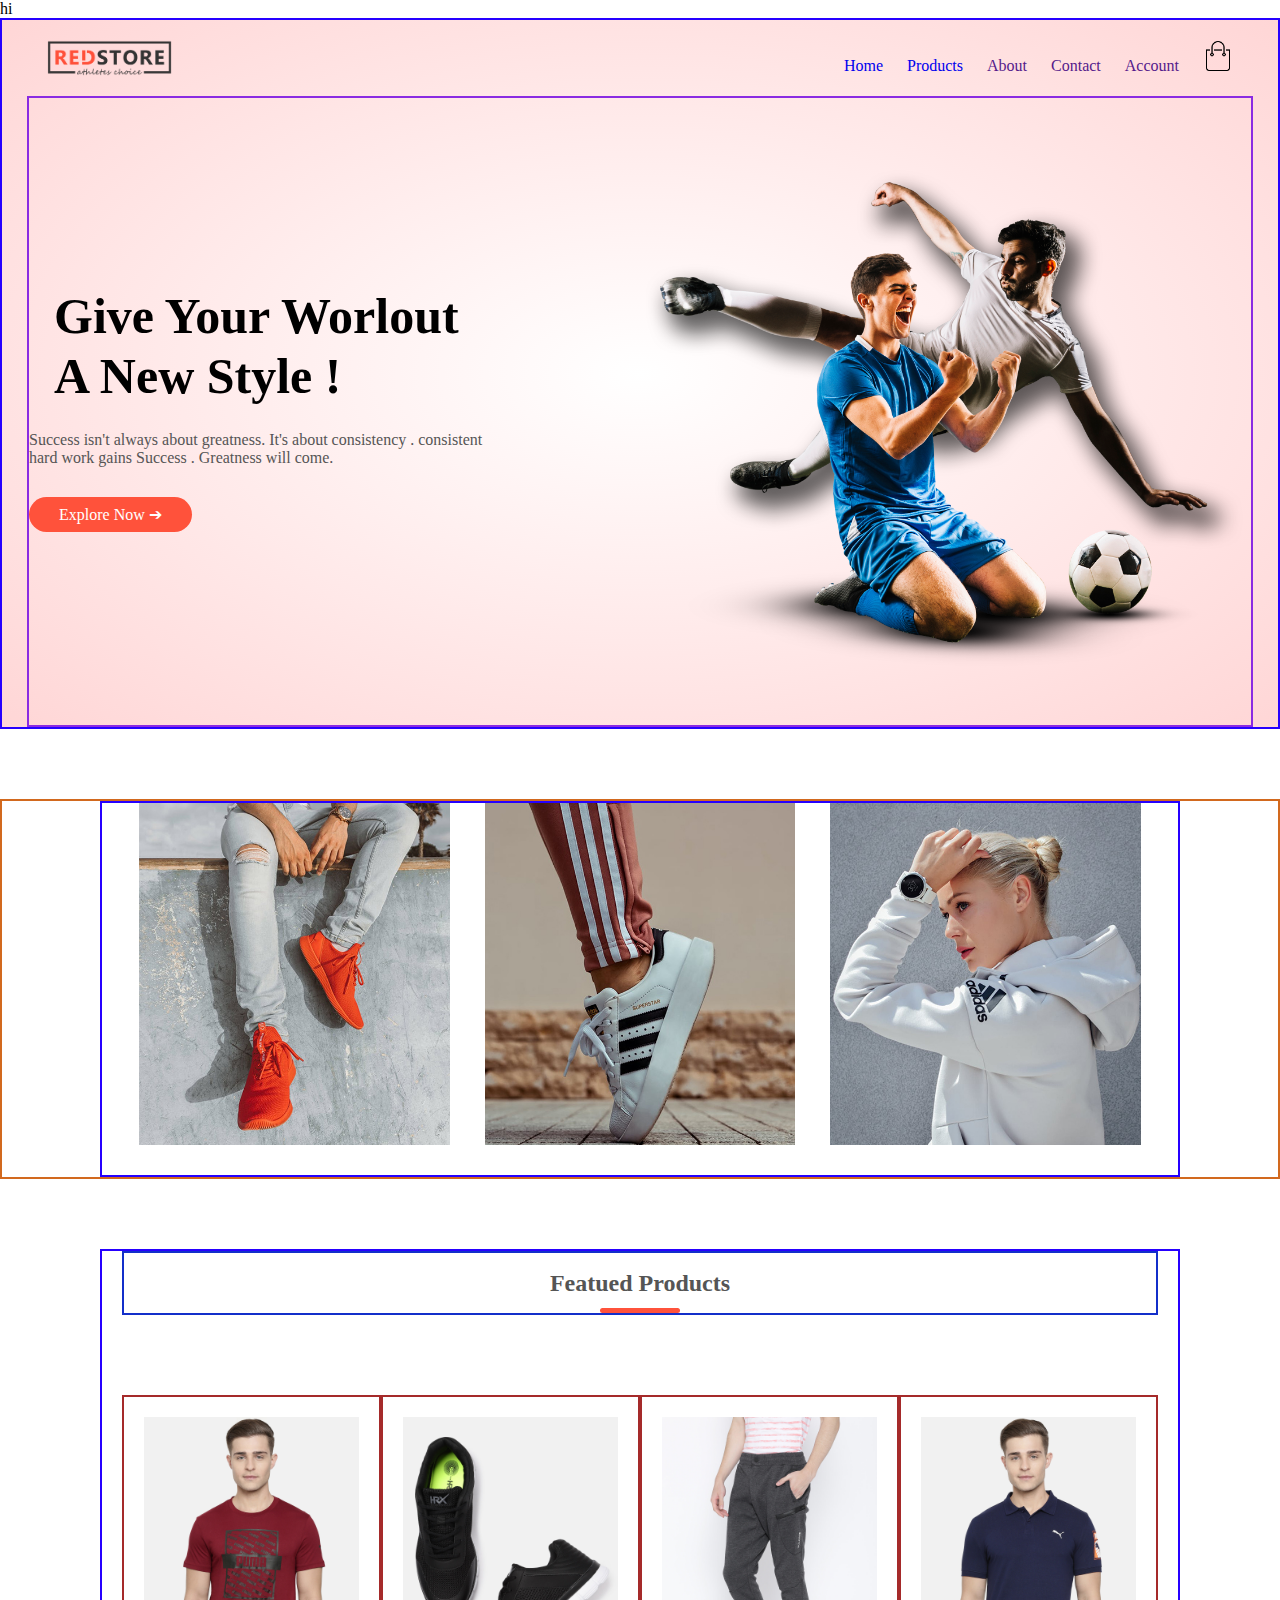
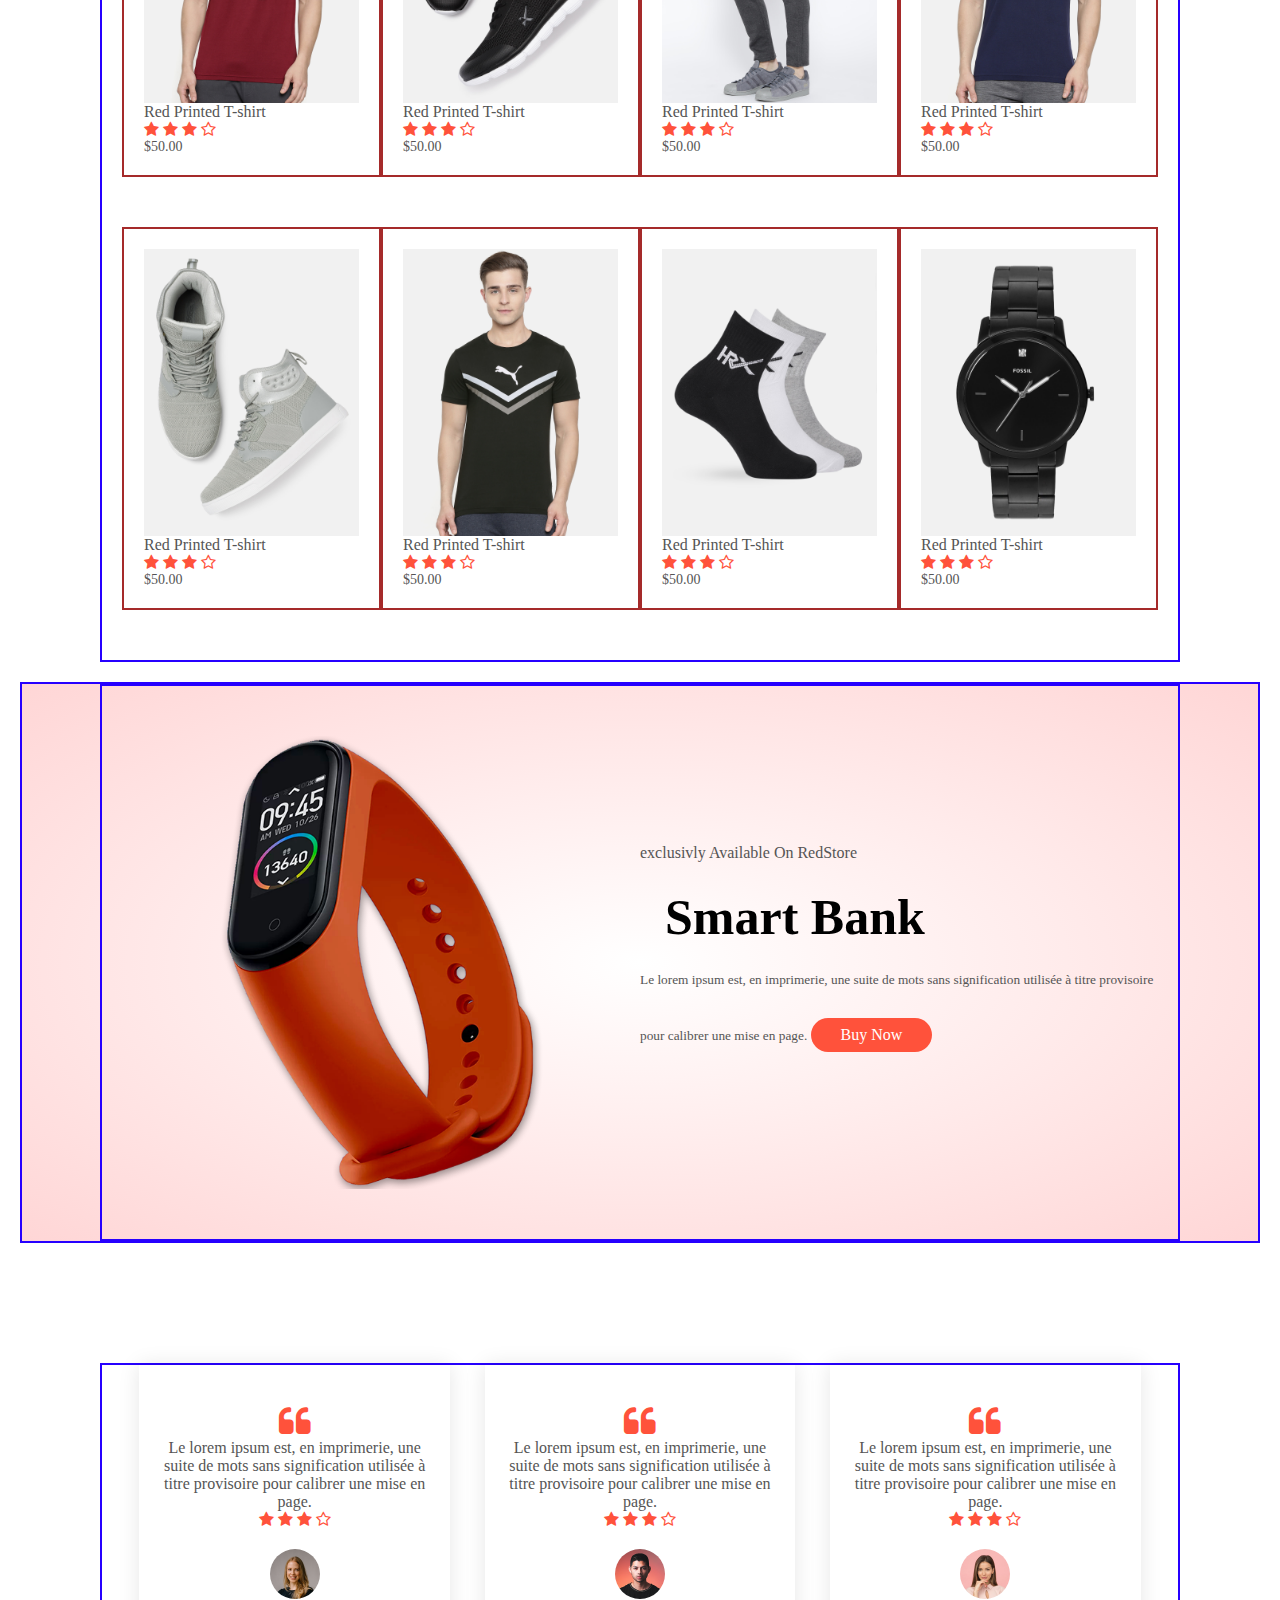
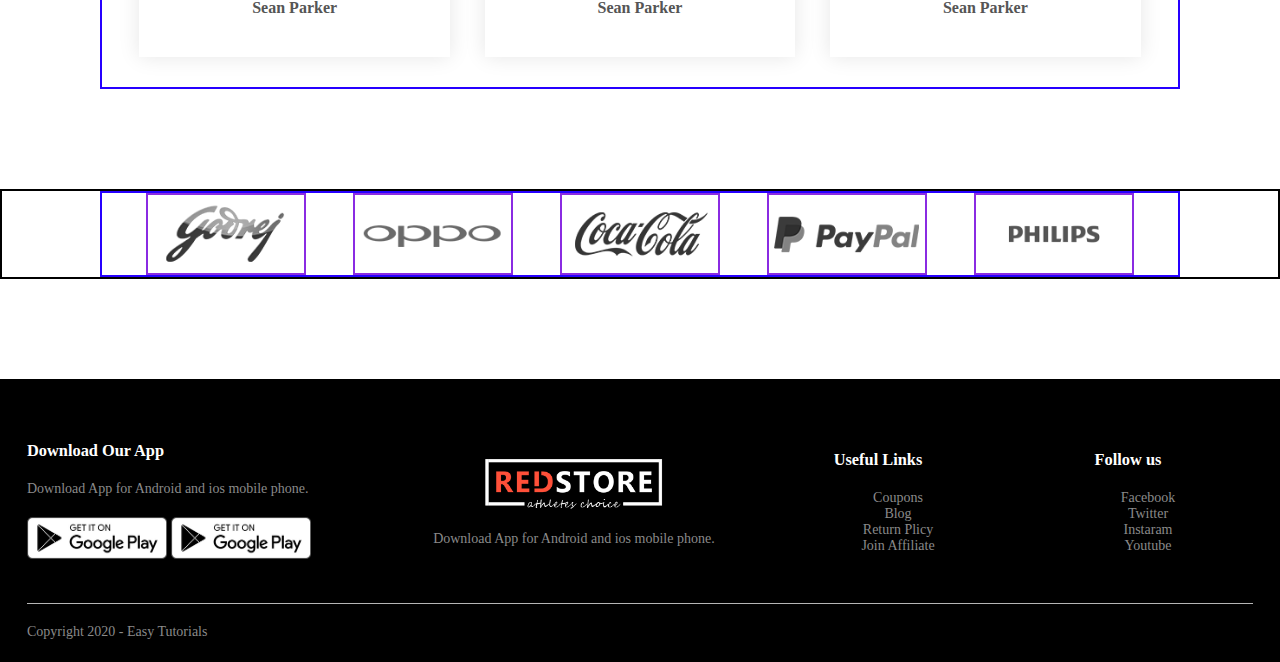
<file: index.html>
<html lang="en">
hi
<head>
    <meta charset="UTF-8">
    <title>RedStore | Ecommerce Website Design</title>
    <link rel="stylesheet" href="style.css">
    <link href="https://fonts.googleapis.com/css2?family=Work+Sans:ital@1&display=swap" rel="stylesheet"></head>
    <link rel="stylesheet" href="https://stackpath.bootstrapcdn.com/font-awesome/4.7.0/css/font-awesome.min.css">
<body>
    <header class="header">
        <div class="container">
            <div class="navbar">
                <div class="logo">
                    <img src="images/logo.png"  width="125px" alt="">
                </div>
                <nav>
                    <ul id="MenuItems">
                        <li><a href="index.html">Home</a></li>
                        <li><a href="products.html">Products</a></li>
                        <li><a href="">About</a></li>
                        <li><a href="">Contact</a></li>
                        <li><a href="">Account</a></li>
                    </ul>
                    <img src="images/cart.png" width="30px" height="30px" alt="">
                    <img src="images/menu.png" class="menu-icon" onclick="menutoggle()">

                </nav>
            </div>
            <div class="row">
                <div class="col-2">
                    <h1>Give Your Worlout <br> A New Style !</h1>
                    <p>Success isn't always about greatness. It's about consistency . 
                        consistent <br>hard work gains Success . Greatness will come.
                    </p>
                    <a href="" class="btn">Explore Now &#10132;</a>
                </div>
                <div class="col-2">
                    <img src="images/image1.png" alt="">
                </div>
            </div>
        </div>
    </header>

    <!------------  Featured Categorries --------------->
    <div class="categories">
        <div class="small-container">
            <div class="row">
                <div class="col-3">
                    <img src="images/category-1.jpg" alt="">
                </div>
                <div class="col-3">
                    <img src="images/category-2.jpg" alt="">
                </div>
                <div class="col-3">
                    <img src="images/category-3.jpg" alt="">
                </div>
            </div>
        </div>
    </div>

    <!------------  Featured Products --------------->
    <div class="small-container">
        <h2 class="title">Featued Products</h2>
        <div class="row">
            <div class="col-4">
                <img src="images/product-1.jpg" alt="">
                <h4>Red Printed T-shirt</h4>
                <div class="rating">
                    <i class="fa fa-star" aria-hidden="true"></i>                   
                    <i class="fa fa-star" aria-hidden="true"></i>
                    <i class="fa fa-star" aria-hidden="true"></i>
                    <i class="fa fa-star-o" aria-hidden="true"></i>

                </div>
                <p>$50.00</p>
            </div>
            <div class="col-4">
                <img src="images/product-2.jpg" alt="">
                <h4>Red Printed T-shirt</h4>
                <div class="rating">
                    <i class="fa fa-star" aria-hidden="true"></i>                   
                    <i class="fa fa-star" aria-hidden="true"></i>
                    <i class="fa fa-star" aria-hidden="true"></i>
                    <i class="fa fa-star-o" aria-hidden="true"></i>
                </div>
                <p>$50.00</p>

            </div>
            <div class="col-4">
                <img src="images/product-3.jpg" alt="">
                <h4>Red Printed T-shirt</h4>
                <div class="rating">
                    <i class="fa fa-star" aria-hidden="true"></i>                   
                    <i class="fa fa-star" aria-hidden="true"></i>
                    <i class="fa fa-star" aria-hidden="true"></i>
                    <i class="fa fa-star-o" aria-hidden="true"></i>
                </div>
                <p>$50.00</p>
            </div>
            <div class="col-4">
                <img src="images/product-4.jpg" alt="">
                <h4>Red Printed T-shirt</h4>
                <div class="rating">
                    <i class="fa fa-star" aria-hidden="true"></i>                   
                    <i class="fa fa-star" aria-hidden="true"></i>
                    <i class="fa fa-star" aria-hidden="true"></i>
                    <i class="fa fa-star-o" aria-hidden="true"></i>
                </div>
                <p>$50.00</p>
            </div>
        </div>
        <div class="row">
            <div class="col-4">
                <img src="images/product-5.jpg" alt="">
                <h4>Red Printed T-shirt</h4>
                <div class="rating">
                    <i class="fa fa-star" aria-hidden="true"></i>                   
                    <i class="fa fa-star" aria-hidden="true"></i>
                    <i class="fa fa-star" aria-hidden="true"></i>
                    <i class="fa fa-star-o" aria-hidden="true"></i>

                </div>
                <p>$50.00</p>
            </div>
            <div class="col-4">
                <img src="images/product-6.jpg" alt="">
                <h4>Red Printed T-shirt</h4>
                <div class="rating">
                    <i class="fa fa-star" aria-hidden="true"></i>                   
                    <i class="fa fa-star" aria-hidden="true"></i>
                    <i class="fa fa-star" aria-hidden="true"></i>
                    <i class="fa fa-star-o" aria-hidden="true"></i>
                </div>
                <p>$50.00</p>

            </div>
            <div class="col-4">
                <img src="images/product-7.jpg" alt="">
                <h4>Red Printed T-shirt</h4>
                <div class="rating">
                    <i class="fa fa-star" aria-hidden="true"></i>                   
                    <i class="fa fa-star" aria-hidden="true"></i>
                    <i class="fa fa-star" aria-hidden="true"></i>
                    <i class="fa fa-star-o" aria-hidden="true"></i>
                </div>
                <p>$50.00</p>
            </div>
            <div class="col-4">
                <img src="images/product-8.jpg" alt="">
                <h4>Red Printed T-shirt</h4>
                <div class="rating">
                    <i class="fa fa-star" aria-hidden="true"></i>                   
                    <i class="fa fa-star" aria-hidden="true"></i>
                    <i class="fa fa-star" aria-hidden="true"></i>
                    <i class="fa fa-star-o" aria-hidden="true"></i>
                </div>
                <p>$50.00</p>
            </div>
        </div>
    </div>

    <!-----------  offer  ---------->
    <div class="offer">
        <div class="small-container">
            <div class="row">
                <div class="col-2">
                    <img src="images/exclusive.png" class="offer-img" alt="">
                </div>
                <div class="col-2">
                    <p>exclusivly Available On RedStore</p>
                    <h1>Smart Bank</h1>
                      <small>
                        Le lorem ipsum est, en imprimerie,
                        une suite de mots sans signification utilisée à 
                        titre provisoire pour calibrer une mise en page. 
                      </small> 
                      <div class="btn"> Buy Now</div>

                </div>

            </div>
        </div>
    </div>

    <!--------- Test Imonial -------->
    <div class="testimonial">
        <div class="small-container">
            <div class="row">
                <div class="col-3">
                    <i class="fa fa-quote-left" aria-hidden="true"></i>
                    <p>
                        Le lorem ipsum est, en imprimerie,
                        une suite de mots sans signification utilisée à 
                        titre provisoire pour calibrer une mise en page. 
                    </p>
                    <div class="rating">
                        <i class="fa fa-star" aria-hidden="true"></i>                   
                        <i class="fa fa-star" aria-hidden="true"></i>
                        <i class="fa fa-star" aria-hidden="true"></i>
                        <i class="fa fa-star-o" aria-hidden="true"></i>
                    </div>
                    <img src="images/user-1.png" alt="">
                    <h3>Sean Parker</h3>
                </div>
                <div class="col-3">
                    <i class="fa fa-quote-left" aria-hidden="true"></i>
                    <p>
                        Le lorem ipsum est, en imprimerie,
                        une suite de mots sans signification utilisée à 
                        titre provisoire pour calibrer une mise en page. 
                    </p>
                    <div class="rating">
                        <i class="fa fa-star" aria-hidden="true"></i>                   
                        <i class="fa fa-star" aria-hidden="true"></i>
                        <i class="fa fa-star" aria-hidden="true"></i>
                        <i class="fa fa-star-o" aria-hidden="true"></i>
                    </div>
                    <img src="images/user-2.png" alt="">
                    <h3>Sean Parker</h3>
                </div>                
                <div class="col-3">
                    <i class="fa fa-quote-left" aria-hidden="true"></i>
                    <p>
                        Le lorem ipsum est, en imprimerie,
                        une suite de mots sans signification utilisée à 
                        titre provisoire pour calibrer une mise en page. 
                    </p>
                    <div class="rating">
                        <i class="fa fa-star" aria-hidden="true"></i>                   
                        <i class="fa fa-star" aria-hidden="true"></i>
                        <i class="fa fa-star" aria-hidden="true"></i>
                        <i class="fa fa-star-o" aria-hidden="true"></i>
                    </div>
                    <img src="images/user-3.png" alt="">
                    <h3>Sean Parker</h3>
                </div>
            </div>
        </div>
    </div>
    <!--------- Brands -------------->
    <div class="brands">
        <div class="small-container">
            <div class="row">
                <div class="col-5">
                    <img src="images/logo-godrej.png" alt="">
                </div>
                <div class="col-5">
                    <img src="images/logo-oppo.png" alt="">
                </div>
                <div class="col-5">
                    <img src="images/logo-coca-cola.png" alt="">
                </div>
                <div class="col-5">
                    <img src="images/logo-paypal.png" alt="">
                </div>
                <div class="col-5">
                    <img src="images/logo-philips.png" alt="">
                </div>
                
            </div>
        </div>
    </div>

    <!----------- Footer  ----------->
    <div class="footer">
        <div class="container">
            <div class="row">
                <div class="footer-col-1">
                    <h3>Download Our App</h3>
                    <p>Download App for Android and ios mobile phone.</p>
                    <div class="app-logo">
                       <img src="images/play-store.png" alt="">
                       <img src="images/play-store.png" alt="">
                        
                    </div>
                </div>

                <div class="footer-col-2">
                    <img src="images/logo-white.png" alt="">
                    <p>Download App for Android and ios mobile phone.</p>
                </div>
                <div class="footer-col-3">
                    <h3>Useful Links</h3>
                    <ul>
                        <li>Coupons</li>
                        <li>Blog </li>
                        <li>Return Plicy</li>
                        <li>Join Affiliate</li>
                    </ul>
                </div>
                <div class="footer-col-4">
                    <h3>Follow us </h3>
                    <ul>
                        <li>Facebook</li>
                        <li>Twitter</li>
                        <li>Instaram</li>
                        <li>Youtube</li>
                    </ul>
                </div>
            </div>
            <hr>
            <p>Copyright 2020 - Easy Tutorials </p>
        </div>
    </div>

    <script>
        var MenuItems = document.getElementById("MenuItems");
        
        MenuItems.style.maxHeight = "0px";

        function menutoggle()
        {
            if(MenuItems.style.maxHeight == "0px")
            {
                MenuItems.style.maxHeight="200px"
            }
            else{
                MenuItems.style.maxHeight="0px"
            }
        }
       
    </script>
</body>
</html>
</file>
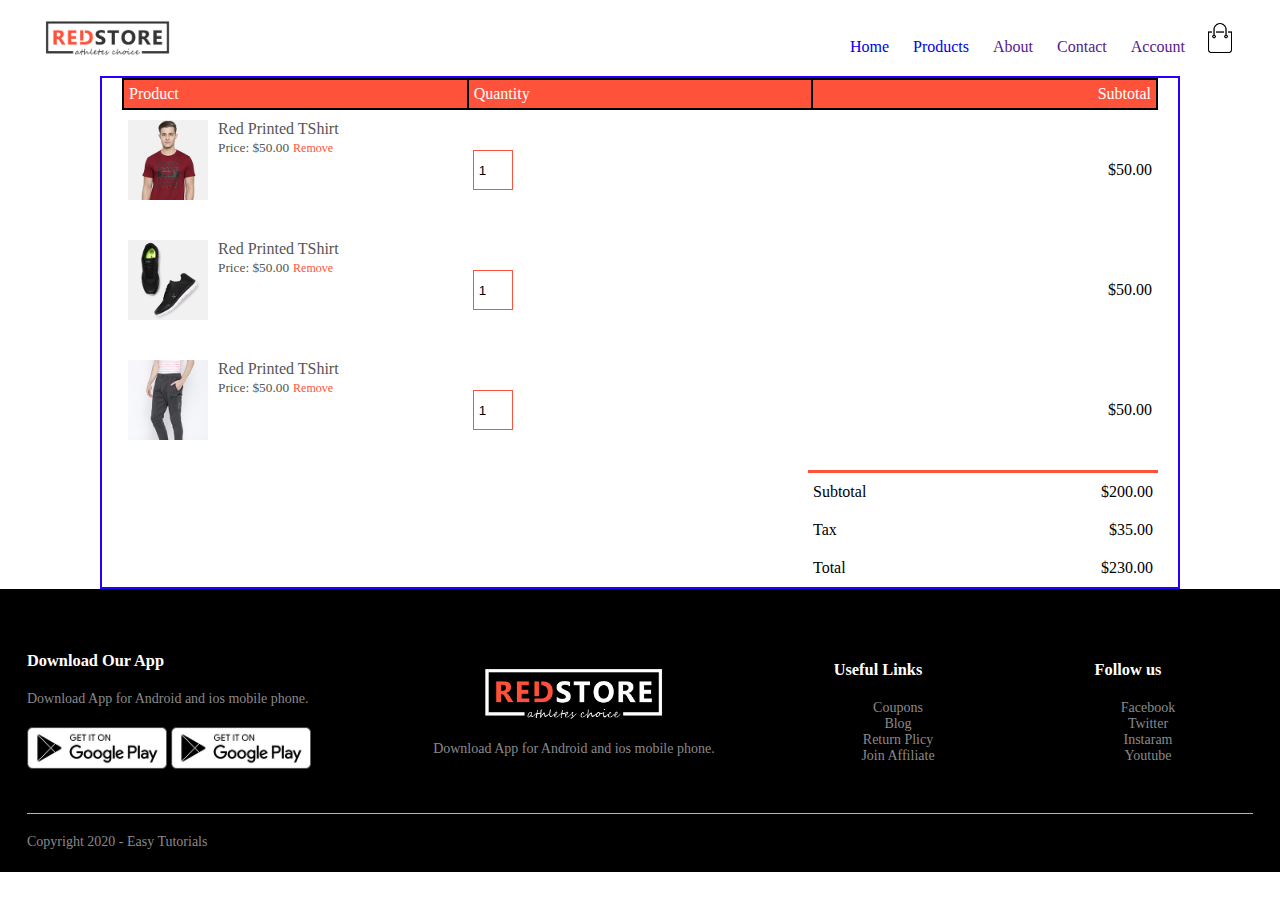
<file: cart.html>
<html lang="en">

<head>
    <meta charset="UTF-8">
    <title>Product Details of RedStore </title>
    <link rel="stylesheet" href="style.css">
    <link href="https://fonts.googleapis.com/css2?family=Work+Sans:ital@1&display=swap" rel="stylesheet"></head>
    <link rel="stylesheet" href="https://stackpath.bootstrapcdn.com/font-awesome/4.7.0/css/font-awesome.min.css">
<body>

    <div class="container">
        <div class="navbar">
            <div class="logo">
                <img src="images/logo.png"  width="125px" alt="">
            </div>
            <nav>
                <ul id="MenuItems">
                    <li><a href="index.html">Home</a></li>
                    <li><a href="products.html">Products</a></li>
                    <li><a href="">About</a></li>
                    <li><a href="">Contact</a></li>
                    <li><a href="">Account</a></li>
                </ul>
            </nav>

                <img src="images/cart.png" width="30px" height="30px" alt="">
                <img src="images/menu.png" class="menu-icon" onclick="menutoggle()">
        </div>

    </div>


    <!------------- Cart Items ----------------->

    <div class="small-container">
        <table>
            <div class="test">
                <tr>
                    <th>Product</th>
                    <th>Quantity</th>
                    <th>Subtotal</th>
                </tr>
            </div>
            
            <tr>
                <td>
                    <div class="cart-info">
                        <img src="images/buy-1.jpg" alt="">
                        <div>
                            <p>Red Printed TShirt</p>
                            <small>Price: $50.00</small>
                            <a href="">Remove</a>
                        </div>
                    </div>
                </td>
                <td><input type="number" value="1"></td>
                <td>$50.00</td>
            </tr>
            <tr>
                <td>
                    <div class="cart-info">
                        <img src="images/buy-2.jpg" alt="">
                        <div>
                            <p>Red Printed TShirt</p>
                            <small>Price: $50.00</small>
                            <a href="">Remove</a>
                        </div>
                    </div>
                </td>
                <td><input type="number" value="1"></td>
                <td>$50.00</td>
            </tr>
            <tr>
                <td>
                    <div class="cart-info">
                        <img src="images/buy-3.jpg" alt="">
                        <div>
                            <p>Red Printed TShirt</p>
                            <small>Price: $50.00</small>
                            <a href="">Remove</a>
                        </div>
                    </div>
                </td>
                <td><input type="number" value="1"></td>
                <td>$50.00</td>
            </tr>

        </table>
        <div class="total-price">
            <table>
                <tr>
                    <td>Subtotal</td>
                    <td>$200.00</td>
                </tr>
                <tr>
                    <td>Tax</td>
                    <td> $35.00</td>
                </tr>
                <tr>
                    <td>Total</td>
                    <td>$230.00</td>
                </tr>
            </table>
        </div>

    </div>
    <!----------- Footer  ----------->
    <div class="footer">
        <div class="container">
            <div class="row">
                <div class="footer-col-1">
                    <h3>Download Our App</h3>
                    <p>Download App for Android and ios mobile phone.</p>
                    <div class="app-logo">
                       <img src="images/play-store.png" alt="">
                       <img src="images/play-store.png" alt="">
                        
                    </div>
                </div>

                <div class="footer-col-2">
                    <img src="images/logo-white.png" alt="">
                    <p>Download App for Android and ios mobile phone.</p>
                </div>
                <div class="footer-col-3">
                    <h3>Useful Links</h3>
                    <ul>
                        <li>Coupons</li>
                        <li>Blog </li>
                        <li>Return Plicy</li>
                        <li>Join Affiliate</li>
                    </ul>
                </div>
                <div class="footer-col-4">
                    <h3>Follow us </h3>
                    <ul>
                        <li>Facebook</li>
                        <li>Twitter</li>
                        <li>Instaram</li>
                        <li>Youtube</li>
                    </ul>
                </div>
            </div>
            <hr>
            <p>Copyright 2020 - Easy Tutorials </p>
        </div>
    </div>

    <script>

        var product_img = document.getElementById("product-img");
        var MenuItems = document.getElementById("MenuItems");
        
        MenuItems.style.maxHeight = "0px";

        function menutoggle()
        {
            if(MenuItems.style.maxHeight == "0px")
            {
                MenuItems.style.maxHeight="200px"
            }
            else{
                MenuItems.style.maxHeight="0px"
            }
        }
       
    </script>
    
</body>
</html>
</file>
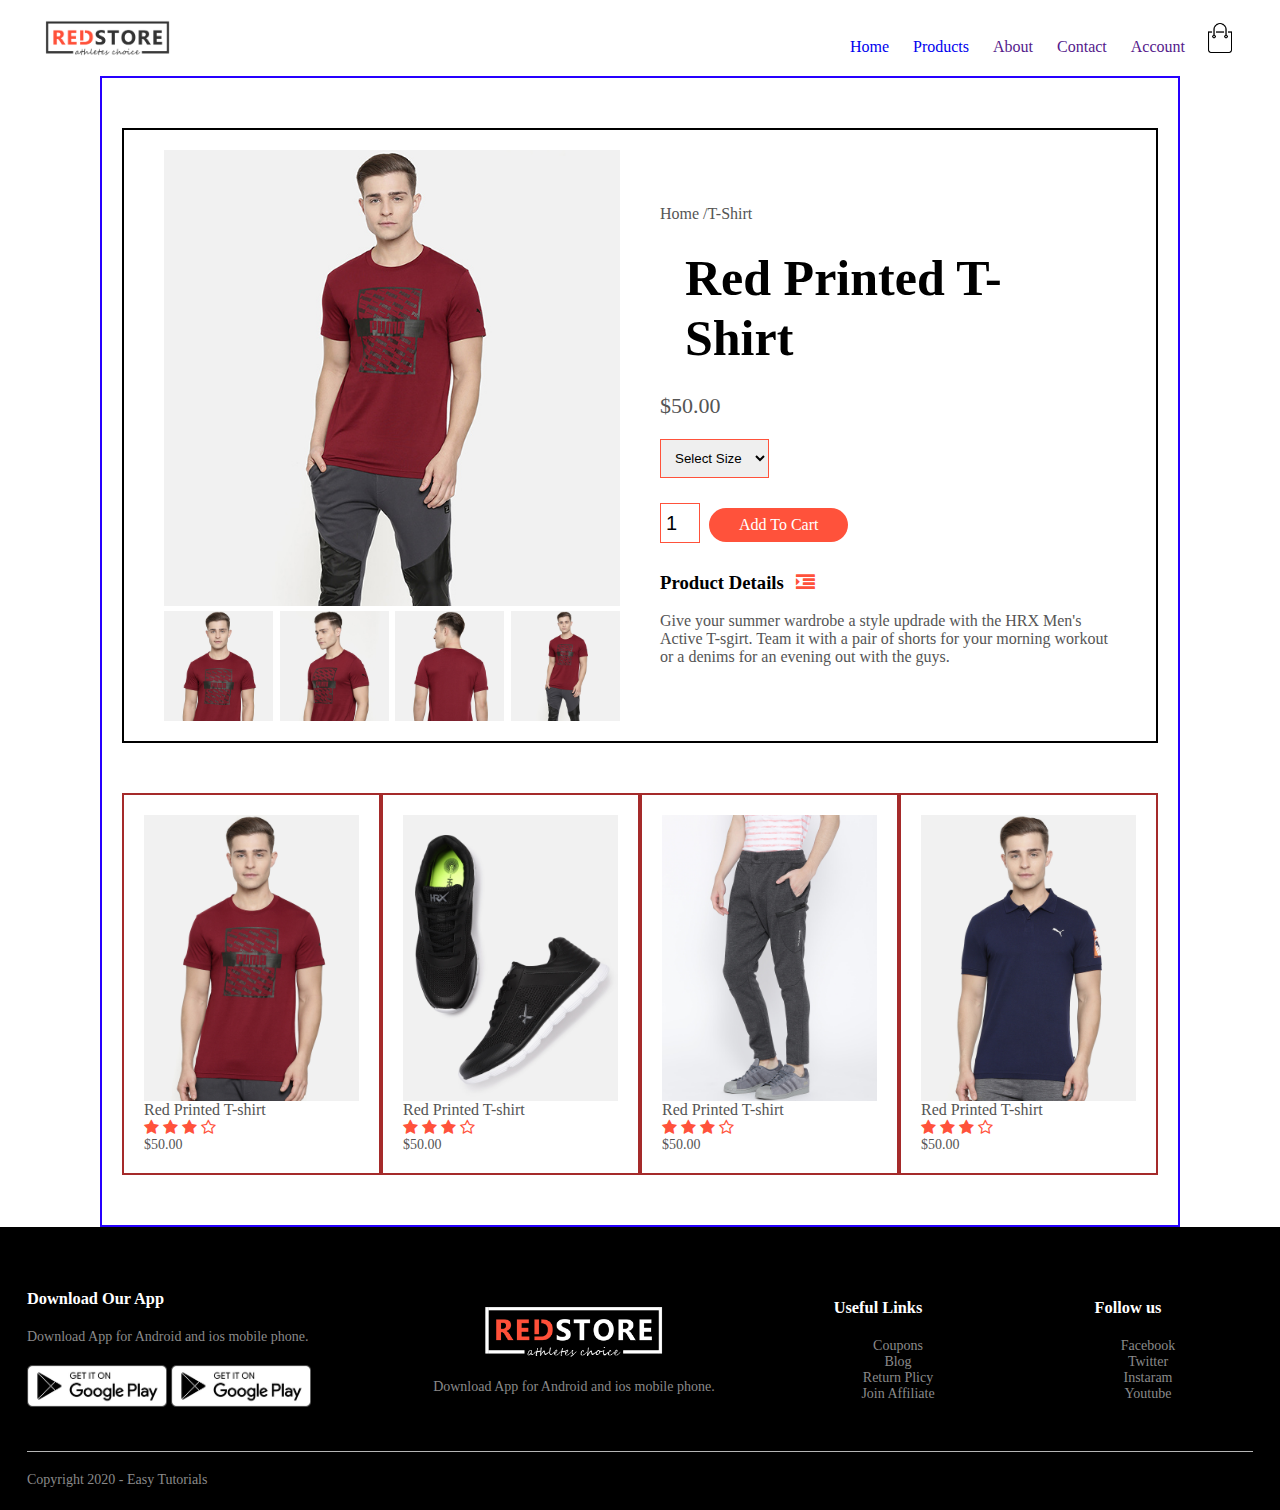
<file: product-details.html>
<html lang="en">

<head>
    <meta charset="UTF-8">
    <title>Product Details of RedStore </title>
    <link rel="stylesheet" href="style.css">
    <link href="https://fonts.googleapis.com/css2?family=Work+Sans:ital@1&display=swap" rel="stylesheet"></head>
    <link rel="stylesheet" href="https://stackpath.bootstrapcdn.com/font-awesome/4.7.0/css/font-awesome.min.css">
<body>

    <div class="container">
        <div class="navbar">
            <div class="logo">
                <img src="images/logo.png"  width="125px" alt="">
            </div>
            <nav>
                <ul id="MenuItems">
                    <li><a href="index.html">Home</a></li>
                    <li><a href="products.html">Products</a></li>
                    <li><a href="">About</a></li>
                    <li><a href="">Contact</a></li>
                    <li><a href="">Account</a></li>
                </ul>
            </nav>

                <img src="images/cart.png" width="30px" height="30px" alt="">
                <img src="images/menu.png" class="menu-icon" onclick="menutoggle()">
        </div>

    </div>

    <div class="small-container">
        
        <div class="small-container singler-product">
            <div class="row">
                <div class="col-2">
                    <img src="images/gallery-1.jpg" alt="" width="100%" id="ProductImg" onclick="">

                    <div class="small-img-row">
                        <div class="small-img-col">
                            <img src="images/gallery-1.jpg" alt="" class="small-img">
                        </div>
                        <div class="small-img-col">
                            <img src="images/gallery-2.jpg" alt="" class="small-img">
                        </div>
                        <div class="small-img-col">
                            <img src="images/gallery-3.jpg" alt="" class="small-img">
                        </div>
                        <div class="small-img-col">
                            <img src="images/gallery-4.jpg" alt="" class="small-img">
                        </div>
                    </div>
                </div>
                <div class="col-2">
                    <p>Home /T-Shirt</p>
                    <h1>Red Printed T-Shirt</h1>
                    <h4>$50.00</h4>
                    <select name="" id="">
                        <option value="">Select Size</option>
                        <option value="">XXL</option>
                        <option value="">Xl</option>
                        <option value="">LArge</option>
                        <option value="">Medium</option>
                        <option value="">Small</option>
                    </select>
                    <input type="number" value="1">
                    <a href="" class="btn">Add To Cart </i> 
                    </a>
                    <h3>Product Details <i class="fa fa-indent"></i></h3>
                    <br>
                    <p>Give your summer wardrobe a style updrade with the HRX
                        Men's Active T-sgirt. Team it with a pair of shorts for your morning workout or a denims for an 
                        evening out with the guys.

                    </p>
                </div>
            </div>
        </div>

        <div class="row">
            <div class="col-4">
                <img src="images/product-1.jpg" alt="">
                <h4>Red Printed T-shirt</h4>
                <div class="rating">
                    <i class="fa fa-star" aria-hidden="true"></i>                   
                    <i class="fa fa-star" aria-hidden="true"></i>
                    <i class="fa fa-star" aria-hidden="true"></i>
                    <i class="fa fa-star-o" aria-hidden="true"></i>

                </div>
                <p>$50.00</p>
            </div>
            <div class="col-4">
                <img src="images/product-2.jpg" alt="">
                <h4>Red Printed T-shirt</h4>
                <div class="rating">
                    <i class="fa fa-star" aria-hidden="true"></i>                   
                    <i class="fa fa-star" aria-hidden="true"></i>
                    <i class="fa fa-star" aria-hidden="true"></i>
                    <i class="fa fa-star-o" aria-hidden="true"></i>
                </div>
                <p>$50.00</p>

            </div>
            <div class="col-4">
                <img src="images/product-3.jpg" alt="">
                <h4>Red Printed T-shirt</h4>
                <div class="rating">
                    <i class="fa fa-star" aria-hidden="true"></i>                   
                    <i class="fa fa-star" aria-hidden="true"></i>
                    <i class="fa fa-star" aria-hidden="true"></i>
                    <i class="fa fa-star-o" aria-hidden="true"></i>
                </div>
                <p>$50.00</p>
            </div>
            <div class="col-4">
                <img src="images/product-4.jpg" alt="">
                <h4>Red Printed T-shirt</h4>
                <div class="rating">
                    <i class="fa fa-star" aria-hidden="true"></i>                   
                    <i class="fa fa-star" aria-hidden="true"></i>
                    <i class="fa fa-star" aria-hidden="true"></i>
                    <i class="fa fa-star-o" aria-hidden="true"></i>
                </div>
                <p>$50.00</p>
            </div>
        </div>

    </div>


    <!----------- Footer  ----------->
    <div class="footer">
        <div class="container">
            <div class="row">
                <div class="footer-col-1">
                    <h3>Download Our App</h3>
                    <p>Download App for Android and ios mobile phone.</p>
                    <div class="app-logo">
                       <img src="images/play-store.png" alt="">
                       <img src="images/play-store.png" alt="">
                        
                    </div>
                </div>

                <div class="footer-col-2">
                    <img src="images/logo-white.png" alt="">
                    <p>Download App for Android and ios mobile phone.</p>
                </div>
                <div class="footer-col-3">
                    <h3>Useful Links</h3>
                    <ul>
                        <li>Coupons</li>
                        <li>Blog </li>
                        <li>Return Plicy</li>
                        <li>Join Affiliate</li>
                    </ul>
                </div>
                <div class="footer-col-4">
                    <h3>Follow us </h3>
                    <ul>
                        <li>Facebook</li>
                        <li>Twitter</li>
                        <li>Instaram</li>
                        <li>Youtube</li>
                    </ul>
                </div>
            </div>
            <hr>
            <p>Copyright 2020 - Easy Tutorials </p>
        </div>
    </div>

    <script>

        var product_img = document.getElementById("product-img");
        var MenuItems = document.getElementById("MenuItems");
        
        MenuItems.style.maxHeight = "0px";

        function menutoggle()
        {
            if(MenuItems.style.maxHeight == "0px")
            {
                MenuItems.style.maxHeight="200px"
            }
            else{
                MenuItems.style.maxHeight="0px"
            }
        }
       
    </script>
    <!-------------------  Single Product Details --------------------->
    <script>

        var ProductImg = document.getElementById("ProductImg");
        var SmallImg = document.getElementsByClassName("small-img");

        console.log(SmallImg[0].src);
        console.log(ProductImg.src);
        ProductImg.src = SmallImg[3].src;

        SmallImg[0].onclick = function(){
           return  ProductImg.src = SmallImg[0].src;
        }
        SmallImg[1].onclick = function(){
           return  ProductImg.src = SmallImg[1].src;
        }
        SmallImg[2].onclick = function(){
           return  ProductImg.src = SmallImg[2].src;
        }
        SmallImg[3].onclick = function(){
           return  ProductImg.src = SmallImg[3].src;
        }
    
    </script>
</body>
</html>
</file>
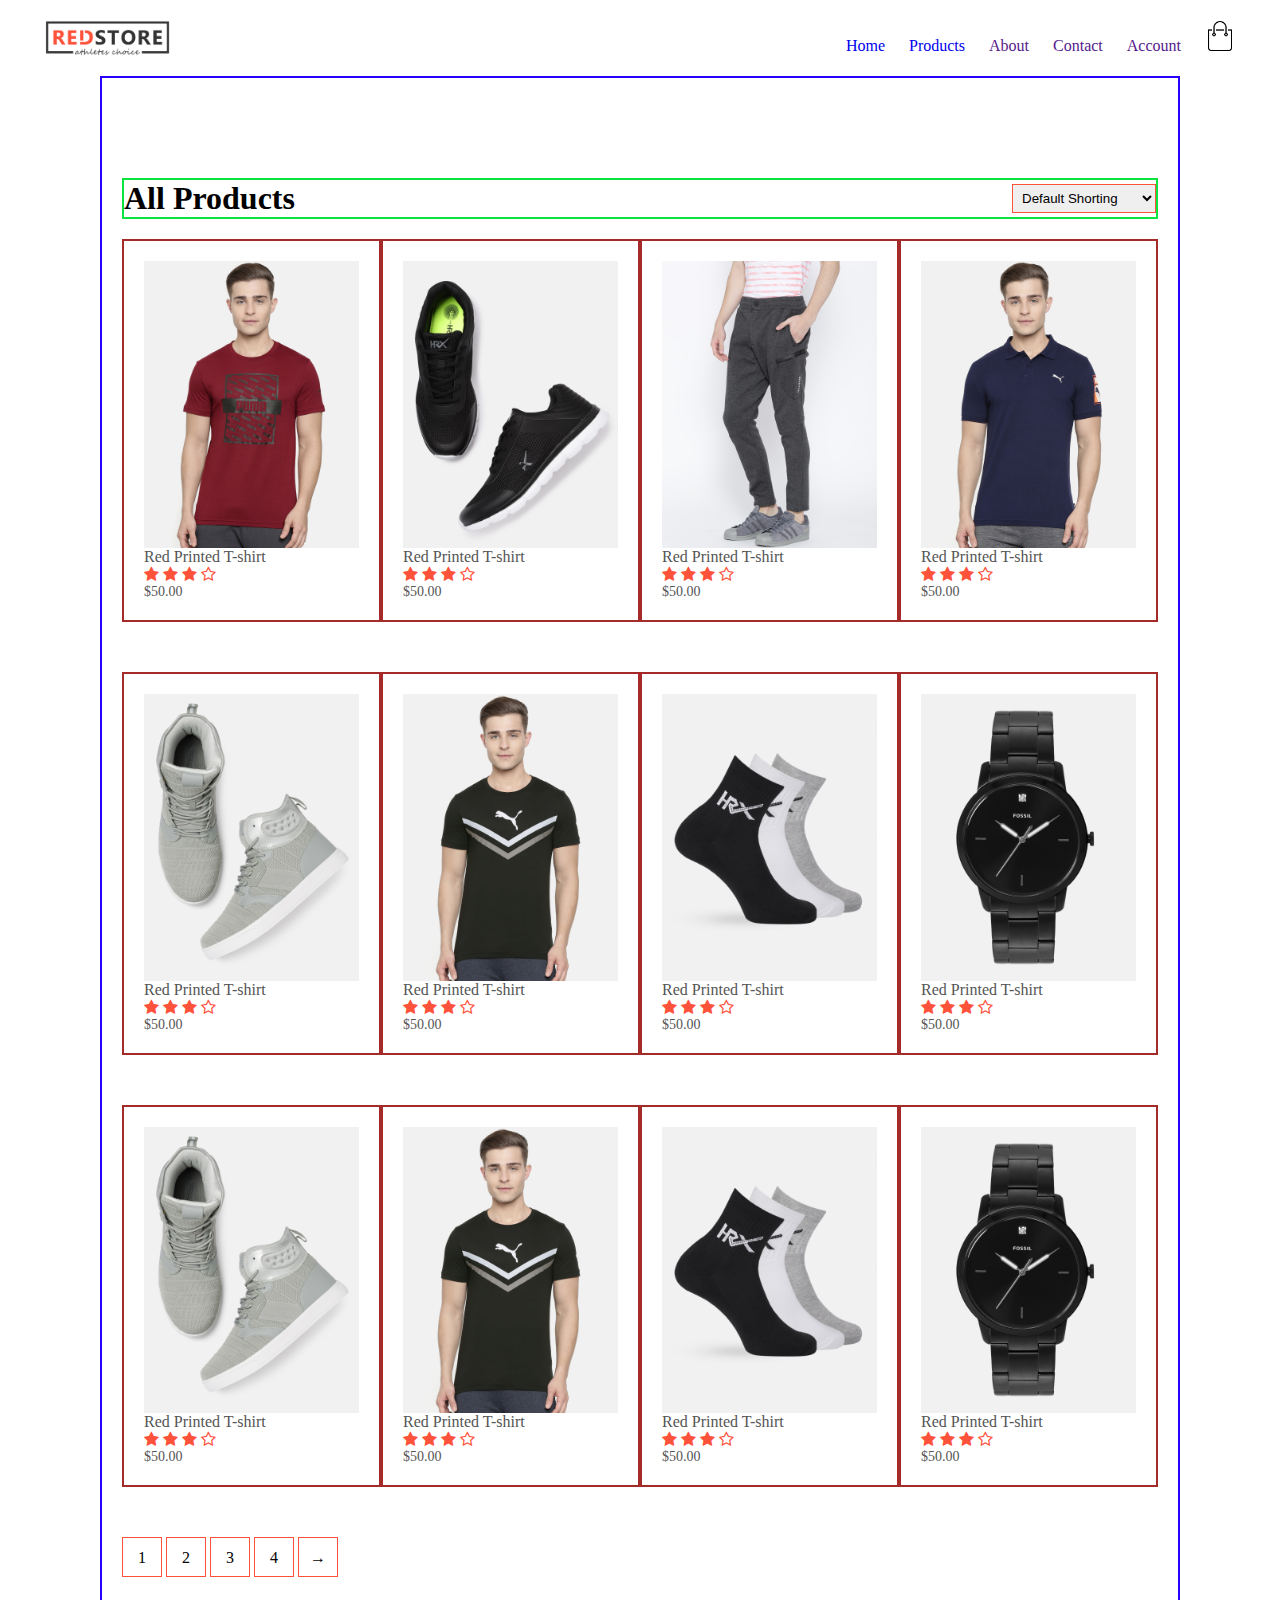
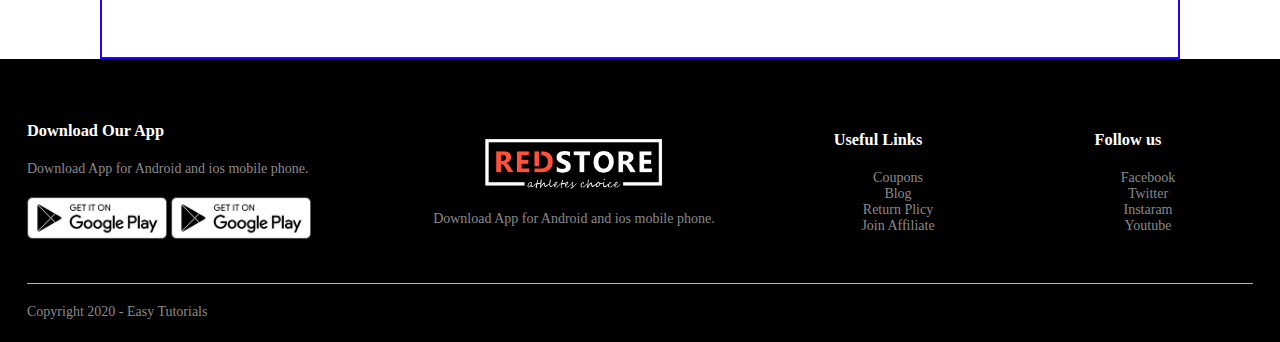
<file: products.html>
<html lang="en">

<head>
    <meta charset="UTF-8">
    <title>All Products of RedStore </title>
    <link rel="stylesheet" href="style.css">
    <link href="https://fonts.googleapis.com/css2?family=Work+Sans:ital@1&display=swap" rel="stylesheet"></head>
    <link rel="stylesheet" href="https://stackpath.bootstrapcdn.com/font-awesome/4.7.0/css/font-awesome.min.css">
<body>

    <div class="container">
        <div class="navbar">
            <div class="logo">
                <img src="images/logo.png"  width="125px" alt="">
            </div>
            <nav>
                <ul id="MenuItems">
                    <li><a href="index.html">Home</a></li>
                    <li><a href="products.html">Products</a></li>
                    <li><a href="">About</a></li>
                    <li><a href="">Contact</a></li>
                    <li><a href="">Account</a></li>
                </ul>
                <img src="images/cart.png" width="30px" height="30px" alt="">
                <img src="images/menu.png" class="menu-icon" onclick="menutoggle()">

            </nav>
        </div>

    </div>

    <div class="small-container">
        <div class="row row-2">
            <h1>All Products </h1>
            <select>
                <option>Default Shorting</option>
                <option>Short by price</option>
                <option>Short by popularity</option>
                <option>Short by rationg</option>
                <option>Short by Sale</option>

            </select>
        </div>
        <div class="row">
            <div class="col-4">
                <img src="images/product-1.jpg" alt="">
                <h4>Red Printed T-shirt</h4>
                <div class="rating">
                    <i class="fa fa-star" aria-hidden="true"></i>                   
                    <i class="fa fa-star" aria-hidden="true"></i>
                    <i class="fa fa-star" aria-hidden="true"></i>
                    <i class="fa fa-star-o" aria-hidden="true"></i>

                </div>
                <p>$50.00</p>
            </div>
            <div class="col-4">
                <img src="images/product-2.jpg" alt="">
                <h4>Red Printed T-shirt</h4>
                <div class="rating">
                    <i class="fa fa-star" aria-hidden="true"></i>                   
                    <i class="fa fa-star" aria-hidden="true"></i>
                    <i class="fa fa-star" aria-hidden="true"></i>
                    <i class="fa fa-star-o" aria-hidden="true"></i>
                </div>
                <p>$50.00</p>

            </div>
            <div class="col-4">
                <img src="images/product-3.jpg" alt="">
                <h4>Red Printed T-shirt</h4>
                <div class="rating">
                    <i class="fa fa-star" aria-hidden="true"></i>                   
                    <i class="fa fa-star" aria-hidden="true"></i>
                    <i class="fa fa-star" aria-hidden="true"></i>
                    <i class="fa fa-star-o" aria-hidden="true"></i>
                </div>
                <p>$50.00</p>
            </div>
            <div class="col-4">
                <img src="images/product-4.jpg" alt="">
                <h4>Red Printed T-shirt</h4>
                <div class="rating">
                    <i class="fa fa-star" aria-hidden="true"></i>                   
                    <i class="fa fa-star" aria-hidden="true"></i>
                    <i class="fa fa-star" aria-hidden="true"></i>
                    <i class="fa fa-star-o" aria-hidden="true"></i>
                </div>
                <p>$50.00</p>
            </div>
        </div>
        <div class="row">
            <div class="col-4">
                <img src="images/product-5.jpg" alt="">
                <h4>Red Printed T-shirt</h4>
                <div class="rating">
                    <i class="fa fa-star" aria-hidden="true"></i>                   
                    <i class="fa fa-star" aria-hidden="true"></i>
                    <i class="fa fa-star" aria-hidden="true"></i>
                    <i class="fa fa-star-o" aria-hidden="true"></i>

                </div>
                <p>$50.00</p>
            </div>
            <div class="col-4">
                <img src="images/product-6.jpg" alt="">
                <h4>Red Printed T-shirt</h4>
                <div class="rating">
                    <i class="fa fa-star" aria-hidden="true"></i>                   
                    <i class="fa fa-star" aria-hidden="true"></i>
                    <i class="fa fa-star" aria-hidden="true"></i>
                    <i class="fa fa-star-o" aria-hidden="true"></i>
                </div>
                <p>$50.00</p>

            </div>
            <div class="col-4">
                <img src="images/product-7.jpg" alt="">
                <h4>Red Printed T-shirt</h4>
                <div class="rating">
                    <i class="fa fa-star" aria-hidden="true"></i>                   
                    <i class="fa fa-star" aria-hidden="true"></i>
                    <i class="fa fa-star" aria-hidden="true"></i>
                    <i class="fa fa-star-o" aria-hidden="true"></i>
                </div>
                <p>$50.00</p>
            </div>
            <div class="col-4">
                <img src="images/product-8.jpg" alt="">
                <h4>Red Printed T-shirt</h4>
                <div class="rating">
                    <i class="fa fa-star" aria-hidden="true"></i>                   
                    <i class="fa fa-star" aria-hidden="true"></i>
                    <i class="fa fa-star" aria-hidden="true"></i>
                    <i class="fa fa-star-o" aria-hidden="true"></i>
                </div>
                <p>$50.00</p>
            </div>
        </div>
        <div class="row">
            <div class="col-4">
                <img src="images/product-5.jpg" alt="">
                <h4>Red Printed T-shirt</h4>
                <div class="rating">
                    <i class="fa fa-star" aria-hidden="true"></i>                   
                    <i class="fa fa-star" aria-hidden="true"></i>
                    <i class="fa fa-star" aria-hidden="true"></i>
                    <i class="fa fa-star-o" aria-hidden="true"></i>

                </div>
                <p>$50.00</p>
            </div>
            <div class="col-4">
                <img src="images/product-6.jpg" alt="">
                <h4>Red Printed T-shirt</h4>
                <div class="rating">
                    <i class="fa fa-star" aria-hidden="true"></i>                   
                    <i class="fa fa-star" aria-hidden="true"></i>
                    <i class="fa fa-star" aria-hidden="true"></i>
                    <i class="fa fa-star-o" aria-hidden="true"></i>
                </div>
                <p>$50.00</p>

            </div>
            <div class="col-4">
                <img src="images/product-7.jpg" alt="">
                <h4>Red Printed T-shirt</h4>
                <div class="rating">
                    <i class="fa fa-star" aria-hidden="true"></i>                   
                    <i class="fa fa-star" aria-hidden="true"></i>
                    <i class="fa fa-star" aria-hidden="true"></i>
                    <i class="fa fa-star-o" aria-hidden="true"></i>
                </div>
                <p>$50.00</p>
            </div>
            <div class="col-4">
                <img src="images/product-8.jpg" alt="">
                <h4>Red Printed T-shirt</h4>
                <div class="rating">
                    <i class="fa fa-star" aria-hidden="true"></i>                   
                    <i class="fa fa-star" aria-hidden="true"></i>
                    <i class="fa fa-star" aria-hidden="true"></i>
                    <i class="fa fa-star-o" aria-hidden="true"></i>
                </div>
                <p>$50.00</p>
            </div>
        </div>
        <div class="page-btn">
            <span>1</span>
            <span>2</span>
            <span>3</span>
            <span>4</span>
            <span>&#8594;</span>
        </div>

    </div>


    <!----------- Footer  ----------->
    <div class="footer">
        <div class="container">
            <div class="row">
                <div class="footer-col-1">
                    <h3>Download Our App</h3>
                    <p>Download App for Android and ios mobile phone.</p>
                    <div class="app-logo">
                       <img src="images/play-store.png" alt="">
                       <img src="images/play-store.png" alt="">
                        
                    </div>
                </div>

                <div class="footer-col-2">
                    <img src="images/logo-white.png" alt="">
                    <p>Download App for Android and ios mobile phone.</p>
                </div>
                <div class="footer-col-3">
                    <h3>Useful Links</h3>
                    <ul>
                        <li>Coupons</li>
                        <li>Blog </li>
                        <li>Return Plicy</li>
                        <li>Join Affiliate</li>
                    </ul>
                </div>
                <div class="footer-col-4">
                    <h3>Follow us </h3>
                    <ul>
                        <li>Facebook</li>
                        <li>Twitter</li>
                        <li>Instaram</li>
                        <li>Youtube</li>
                    </ul>
                </div>
            </div>
            <hr>
            <p>Copyright 2020 - Easy Tutorials </p>
        </div>
    </div>

    <script>
        var MenuItems = document.getElementById("MenuItems");
        
        MenuItems.style.maxHeight = "0px";

        function menutoggle()
        {
            if(MenuItems.style.maxHeight == "0px")
            {
                MenuItems.style.maxHeight="200px"
            }
            else{
                MenuItems.style.maxHeight="0px"
            }
        }
       
    </script>
</body>
</html>
</file>
<file: style.css>
*{
    margin: 0px;
    border: 0px;
    box-sizing: border-box;
}

.navbar
{
    display: flex;
    padding: 20px;
    align-items: center;
}
nav
{
    text-align: right;
    flex: 1;
}
nav ul
{
    list-style-type: none;
    display: inline-block;


}
nav ul li{
    display: inline-block;
    margin-right: 20px;
}
a
{
    text-decoration: #555;

}
p
{
    color: #555;
}
.container
{
    margin: auto;
    max-width: 1300px;
    padding-left: 25px;
    padding-right: 25px;
}
.row
{
    display: flex; /**1**/
    align-items: center;
    flex-wrap: wrap;
    justify-content: space-around;
    
}
.col-2
{
    flex-basis: 50%;/**2**/
    min-width: 300px;
}
.col-2 img
{
    max-width: 100%;/**3**/
    padding: 50px 0;
}
.col-2 h1
{
    font-size: 50px;
    line-height: 60px;
    margin: 25px;
}
.btn
{
    background: #ff523b;
    display: inline-block;
    padding: 8px 30px;
    margin: 30px 0;
    border-radius: 30px;
    color: #fff;
}
.btn:hover
{
    background: #563434;
}
.header
{
    border: 2px solid rgb(38, 0, 255);
    background: radial-gradient(#fff, #ffd6d6)
}
.header .row
{
    border: 2px solid blueviolet;
}

.categories
{
    border: 2px solid chocolate;
    margin: 70px 0 ;
}
.col-3
{
    flex-basis: 30%;
    min-width: 250px;
    margin-bottom: 30px;
}
.col-3 img
{
    width: 100%;
}
.small-container
{
    border :2px solid    rgb(38, 0, 255);
    max-width: 1080px;
    margin: auto;
    padding-left: 20px;
    padding-right: 20px;
    
    
}

.col-4
{
    border: 2px solid brown;
    flex-basis: 25%;
    margin-bottom: 50px;
    padding: 20px;
    min-width: 200px;
}
.col-4 img
{
    width: 100%;
}
.title
{
    text-align: center;
    margin: 0 auto 80px;
    border: 2px solid rgb(19, 47, 202);
    line-height: 60px;
    color: #555;
    position: relative;

}
.title::after
{
    content: '';
    background:#ff523b;
    width: 80px;
    height: 5px;
    border-radius: 5px;
    position: absolute;
    bottom: 0;
    left: 50%;
    transform: translateX(-50%);
}
h4
{
    color: #555;
    font-weight: normal;
}
.col-4 p
{
    font-size: 14px;
}
.rating .fa
{
    color: #ff523b;
}
.col-4:hover
{
    transform: translateY(-5px)
}

.offer
{
    border: 2px solid rgb(38, 0, 255);
    background: radial-gradient(#fff, #ffd6d6);
    margin: 20px;
    padding: 0 ;
}
small
{
    color:#555
}

/*--------- Test Imonial --------*/
.testimonial
{
    padding-top: 100px;
}
.testimonial .col-3
{
    text-align: center;

    box-shadow: 0 0 20px 0 rgba(0, 0, 0, 0.1);
    padding: 40px 20px;
    cursor: pointer;
    transition: transform 0.5s;

}
.testimonial .col-3 img
{
    width: 50;
    border-radius: 50px;
    margin-top: 20px;
}
.testimonial .col-3:hover
{
    transform: translateY(-10px);
}
.fa.fa-quote-left
{
    font-size: 34px;
    color: #ff523b;
}
.testimonial .col-3 h3
{
    font-weight: 600;
    color: #555;
    font-size: 16px;
}

/*-------------------------  Brands  ----------------------*/

.brands
{
    border: 2px solid black;
    margin: 100 auto;
}
.col-5
{
    border:2px solid blueviolet;
    width: 160px;
}
.col-5 img
{
    width: 100%;
    cursor: pointer;
    filter: grayscale(100%);
}
.col-5 img:hover
{
    filter: grayscale(0);
}
.footer
{
    border: 2px solid black;
}
.footer 
{
    background: #000;
    color: #8a8a8a;
    font-size: 14px;
    padding: 60px 0 20px;
}
.footer p
{
    color: #8a8a8a;

}
.footer h3
{
    color:#fff;
    margin-bottom: 20px;

}
.footer-col-1, .footer-col-2, .footer-col-3, .footer-col-4{
    min-width: 250px;
    margin-bottom: 20px;
}
.footer-col-1
{
    flex-basis: 30%;
}
.footer-col-2
{
    flex: 1;
    text-align: center;
}
.footer-col-2 img
{
    width: 180px;
    margin-bottom: 20px;
}
.footer-col-3, .footer-col-4
{
    flex-basis: 12%;
    text-align: center;
}
ul
{
    list-style-type: none;
}
.app-logo
{
    margin-top: 20px;
}
.app-logo img
{
    width: 140px;
}
.footer hr{
    border: none;
    background: #b5b5b5;
    height: 1px;
    margin: 20px 0;
}
.copyright
{
    text-align: center;
}
.menu-icon
{
    width: 28px;
    margin-left: 20px;
    display: none;
    border: 2px solid rebeccapurple;
}

/************************** media query for menu *******************************/
/**** Products ****/

.row-2
{
    border: 2px solid rgb(9, 228, 64);
    justify-content: space-between;
    margin: 100px auto 20px;
}
select
{
    border: 1px solid #ff523b;
    padding: 5px;
}
select:focus
{
    outline: none;
}

.page-btn
{
    margin: 0 auto 80px;
}

.page-btn span
{
    display: inline-block;
    border: 1px solid #ff523b;
    margin-left: 10px;
    width: 40px;
    height: 40px;
    text-align: center;
    line-height: 40px;
    cursor: pointer;
    margin: auto;
}
.page-btn span:hover
{
    background: #ff523b;
    color: #fff;
}


/*********************** Single Products Details  *************************/

.singler-product
{
    border: 2px solid black;
    margin-top: 50px;;
    margin-bottom: 50px;;

}

.singler-product .col-2 img
{
    padding: 0px;;
}
.singler-product .col-2
{
    padding: 20px;
}
.singler-product h4
{
    margin: 20px 0;
    font-size: 22px;
    font-weight: blod;
}
.singler-product select
{
    display: block;
    padding: 10px;
    margin-top: 20px;
}



.singler-product input
{
    width: 40px;
    height: 40px;
    border: 1px solid #ff523b;
    padding: 5px;
    margin-right: 5px;
    font-size: 20px;
}
input:focus
{
    outline: none
}

.fa-indent{
    margin-left: 8px;
    width: 15px;
    height: 15px;
    color: #ff523b;
}
.small-img-row
{
    display: flex;
    justify-content: space-between;
}
.small-img-col
{
    margin-top: 5px;
    flex-basis: 24%;
    cursor: pointer;
}


/************** Cart Items  *********************/

.cart-page
{
    margin: 80px auto;
}
table
{
    width: 100%;
    border-collapse: collapse;
}
.cart-info
{
    display: flex;
    flex-wrap: wrap;
    margin-bottom: 20px;
}
th
{
    border: 2px solid black;
    width: 100px ;
    text-align: left;
    padding: 5px;
    background: #ff523b;
    color:#fff;
    font-weight: normal;
}

td
{
    padding: 10px 5px;
}
td input
{
    border: 1px solid #ff523b;
    width: 40px;
    height: 40px;
    padding: 5px;
}
td a
{
    color: #ff523b;
    font-size: 12px;
}
td img
{
    width: 80px;
    height: 80px;
    margin-right: 10px;
}

.total-price
{
    display: flex;
    justify-content: flex-end;
}
.total-price  table
{
    border-top: 3px solid #ff523b;
    width: 100%;
    max-width: 350px;
}
td:last-child
{
    text-align: right;
}
th:last-child
{
    text-align:right;
}




@media only screen and (max-width: 800px)
{
   nav ul{
       background: #333;
       position: absolute;
       top: 70px;
       left: 0;
       width: 100%;
       overflow: hidden;
       transition: max-height 0.5s;
   }
   nav ul li
   {
       display: block;
       margin-right: 50px;
       margin-top: 10px;
       margin-bottom: 10px;
   }
   nav ul li a
   {
       color: #fff;
   }
   .menu-icon
   {
       display: inline-block;
       cursor: pointer;
   }

   @media only screen and (max-width: 800px)
   {
       .row
       {
           text-align: center;;
       }
       .col-2, .col-3, .col-4
       {
           flex-basis: 100%;
       }
   }
}
</file>
